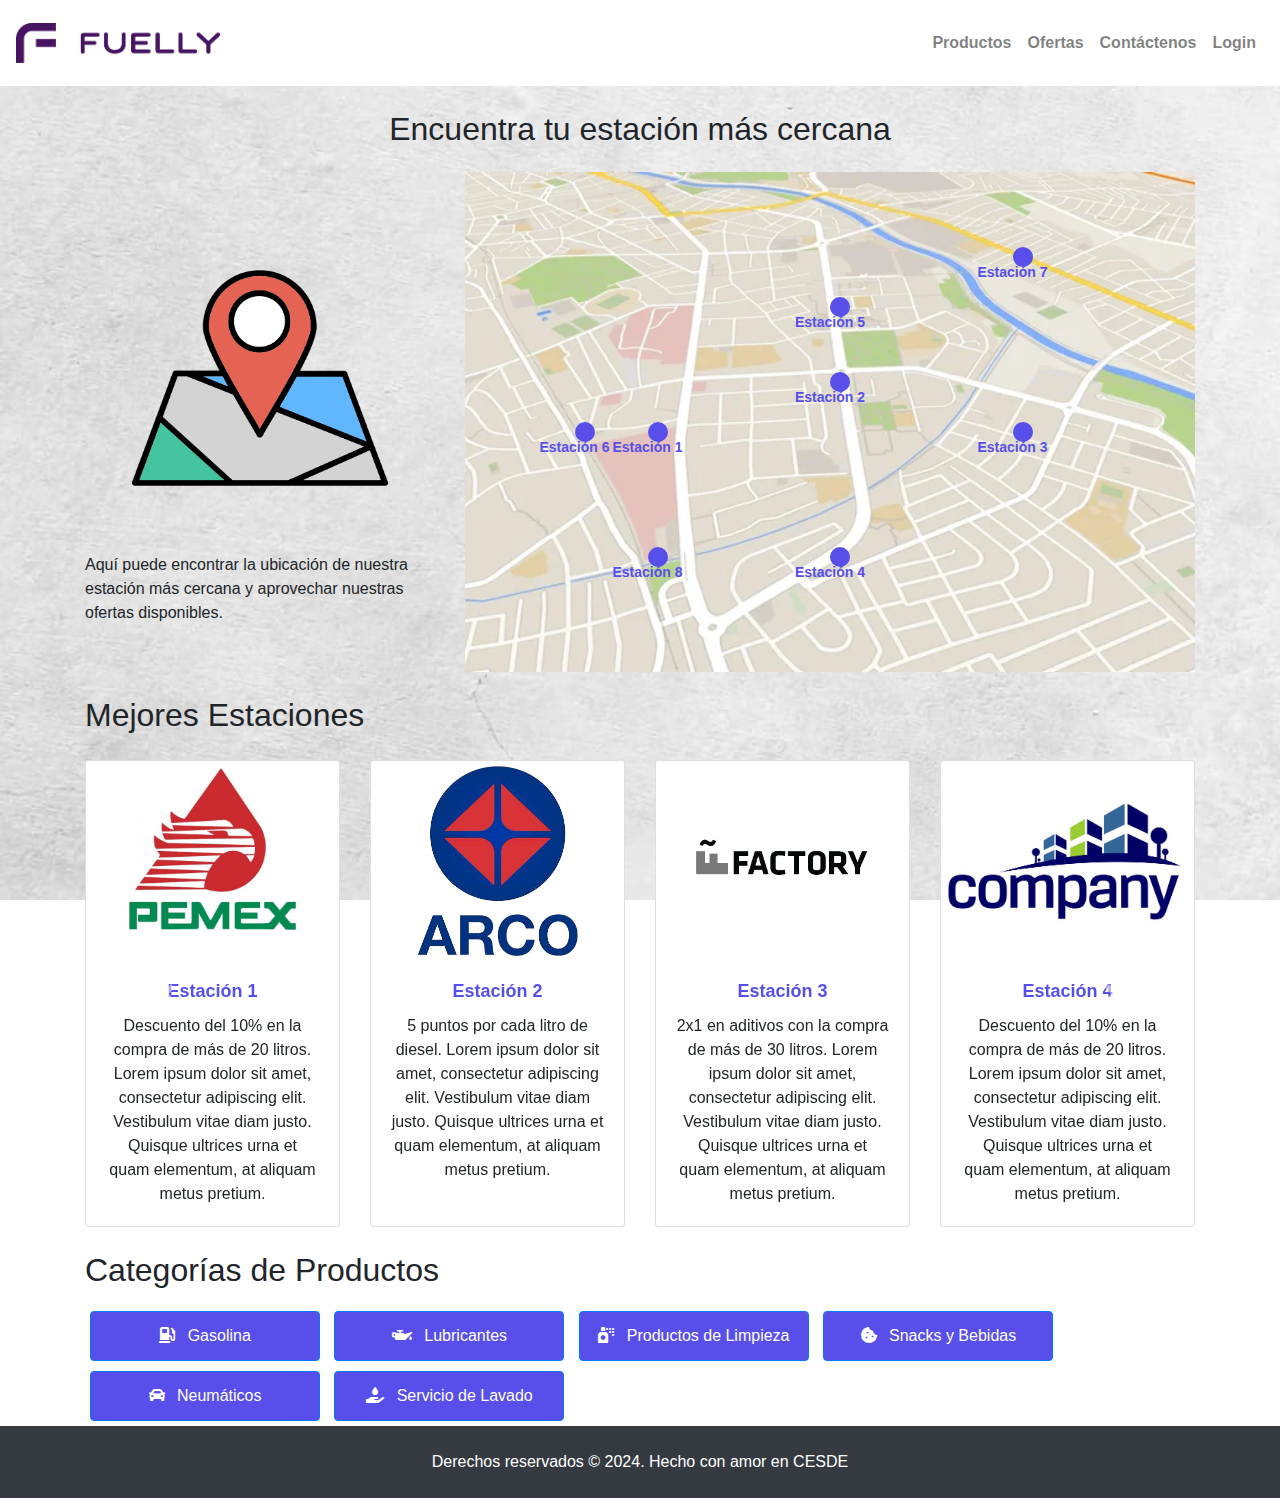
<file: ProyectoFinalFuelly/index.html>
<!DOCTYPE html>
<html lang="es">

<head>
    <meta charset="UTF-8">
    <meta name="viewport" content="width=device-width, initial-scale=1.0">
    <link rel="shortcut icon" href="/img/favicon.ico" type="image/x-icon">
    <title>Fuelly</title>
    <link rel="stylesheet" href="https://stackpath.bootstrapcdn.com/bootstrap/4.5.2/css/bootstrap.min.css">
    <link rel="stylesheet" href="https://cdnjs.cloudflare.com/ajax/libs/font-awesome/5.15.3/css/all.min.css">
    <link rel="stylesheet" href="css/estilos-generales.css">
    <script src="js/ofertas.js"></script>
</head>

<body>
    <header>
        <nav class="navbar navbar-expand-lg navbar-light bg-transparent">
            <a class="navbar-brand" href="index.html">
                <img src="img/logo.png" alt="Logo" height="40">
            </a>
            <button class="navbar-toggler" type="button" data-toggle="collapse" data-target="#navbarNav"
                aria-controls="navbarNav" aria-expanded="false" aria-label="Toggle navigation">
                <span class="navbar-toggler-icon"></span>
            </button>
            <div class="collapse navbar-collapse justify-content-end" id="navbarNav">
                <ul class="navbar-nav">
                    <li class="nav-item">
                        <a class="nav-link" href="/productos.html">Productos</a>
                    </li>
                    <li class="nav-item">
                        <a class="nav-link" href="ofertas.html">Ofertas</a>
                    </li>
                    <li class="nav-item">
                        <a class="nav-link" href="/contacto.html">Contáctenos</a>
                    </li>
                    <li class="nav-item">
                        <a class="nav-link" href="/login.html">Login</a>
                    </li>
                </ul>
            </div>
        </nav>
    </header>

    <div class="container mt-4">
        <h2 class="text-center mb-4">Encuentra tu estación más cercana</h2>
        <div class="row align-items-center">
            <div class="col-md-4 text-center text-md-left">
                <img src="img/mapa.png" alt="Imagen de la App" style="max-width: 100%; height: auto;">
                <div class="text-center text-md-left">
                    <p>Aquí puede encontrar la ubicación de nuestra estación más cercana y aprovechar nuestras ofertas
                        disponibles.</p>
                </div>
            </div>
            <div class="col-md-8">
                <div class="map-container">
                    <!-- Punto de la estación 1 -->
                    <div class="station" style="top: 50%; left: 25%;"></div>
                    <div class="station-label" style="top: calc(50% + 15px); left: 25%;">Estación 1</div>

                    <!-- Punto de la estación 2 -->
                    <div class="station" style="top: 40%; left: 50%;"></div>
                    <div class="station-label" style="top: calc(40% + 15px); left: 50%;">Estación 2</div>

                    <!-- Punto de la estación 3 -->
                    <div class="station" style="top: 50%; left: 75%;"></div>
                    <div class="station-label" style="top: calc(50% + 15px); left: 75%;">Estación 3</div>

                    <!-- Punto de la estación 4 -->
                    <div class="station" style="top: 75%; left: 50%;"></div>
                    <div class="station-label" style="top: calc(75% + 15px); left: 50%;">Estación 4</div>

                    <!-- Punto de la estación 5 -->
                    <div class="station" style="top: 25%; left: 50%;"></div>
                    <div class="station-label" style="top: calc(25% + 15px); left: 50%;">Estación 5</div>

                    <!-- Punto de la estación 6 -->
                    <div class="station" style="top: 50%; left: 15%;"></div>
                    <div class="station-label" style="top: calc(50% + 15px); left: 15%;">Estación 6</div>

                    <!-- Punto de la estación 7 -->
                    <div class="station" style="top: 15%; left: 75%;"></div>
                    <div class="station-label" style="top: calc(15% + 15px); left: 75%;">Estación 7</div>

                    <!-- Punto de la estación 8 -->
                    <div class="station" style="top: 75%; left: 25%;"></div>
                    <div class="station-label" style="top: calc(75% + 15px); left: 25%;">Estación 8</div>
                </div>
            </div>
        </div>

        <br />

        <!-- Contenido -->
        <h2>Mejores Estaciones</h2>
        <!-- Carrusel de imágenes -->

        <!-- Carrusel de imágenes de estaciones con ofertas -->
        <div id="carouselExampleControls" class="carousel slide" data-ride="carousel">
            <div class="carousel-inner">
                <!-- Aquí se cargarán dinámicamente las tarjetas de las estaciones con ofertas -->
            </div>
            <a class="carousel-control-prev" href="#carouselExampleControls" role="button" data-slide="prev">
                <!-- Corregimos el href aquí -->
                <span class="carousel-control-prev-icon" aria-hidden="true"></span>
                <span class="sr-only">Previous</span>
            </a>
            <a class="carousel-control-next" href="#carouselExampleControls" role="button" data-slide="next">
                <!-- Corregimos el href aquí -->
                <span class="carousel-control-next-icon" aria-hidden="true"></span>
                <span class="sr-only">Next</span>
            </a>
        </div>

        <!-- <div id="carouselExampleControls" class="carousel slide" data-ride="carousel">
            <div class="carousel-inner">
                <div class="carousel-item active">
                    <div class="row">
                        <div class="col-md-3">
                            <div class="card">
                                <img src="img/estacion1.jpeg" class="card-img-top" alt="Estación 1">
                                <div class="card-body">
                                    <h5 class="card-title">Nombre de la Estación 1</h5>
                                    <p class="card-text">Descripción breve de la Estación 1.</p>
                                </div>
                            </div>
                        </div>
                        <div class="col-md-3">
                            <div class="card">
                                <img src="img/estacion2.png" class="card-img-top" alt="Estación 2">
                                <div class="card-body">
                                    <h5 class="card-title">Nombre de la Estación 2</h5>
                                    <p class="card-text">Descripción breve de la Estación 2.</p>
                                </div>
                            </div>
                        </div>
                        <div class="col-md-3">
                            <div class="card">
                                <img src="img/estacion3.png" class="card-img-top" alt="Estación 3">
                                <div class="card-body">
                                    <h5 class="card-title">Nombre de la Estación 3</h5>
                                    <p class="card-text">Descripción breve de la Estación 3.</p>
                                </div>
                            </div>
                        </div>
                        <div class="col-md-3">
                            <div class="card">
                                <img src="img/estacion4.jpg" class="card-img-top" alt="Estación 4">
                                <div class="card-body">
                                    <h5 class="card-title">Nombre de la Estación 4</h5>
                                    <p class="card-text">Descripción breve de la Estación 4.</p>
                                </div>
                            </div>
                        </div>
                    </div>
                </div>
                <div class="carousel-item">
                    <div class="row">
                        <div class="col-md-3">
                            <div class="card">
                                <img src="img/estacion5.png" class="card-img-top" alt="Estación 1">
                                <div class="card-body">
                                    <h5 class="card-title">Nombre de la Estación 5</h5>
                                    <p class="card-text">Descripción breve de la Estación 5.</p>
                                </div>
                            </div>
                        </div>
                        <div class="col-md-3">
                            <div class="card">
                                <img src="img/estacion6.png" class="card-img-top" alt="Estación 2">
                                <div class="card-body">
                                    <h5 class="card-title">Nombre de la Estación 6</h5>
                                    <p class="card-text">Descripción breve de la Estación 6.</p>
                                </div>
                            </div>
                        </div>
                        <div class="col-md-3">
                            <div class="card">
                                <img src="img/estacion7.jpg" class="card-img-top" alt="Estación 3">
                                <div class="card-body">
                                    <h5 class="card-title">Nombre de la Estación 7</h5>
                                    <p class="card-text">Descripción breve de la Estación 7.</p>
                                </div>
                            </div>
                        </div>
                        <div class="col-md-3">
                            <div class="card">
                                <img src="img/estacion8.jpg" class="card-img-top" alt="Estación 4">
                                <div class="card-body">
                                    <h5 class="card-title">Nombre de la Estación 8</h5>
                                    <p class="card-text">Descripción breve de la Estación 8.</p>
                                </div>
                            </div>
                        </div>
                    </div>
                </div>
            </div>
            <a class="carousel-control-prev" href="#carouselExampleControls" role="button" data-slide="prev">
                <span class="carousel-control-prev-icon" aria-hidden="true"></span>
                <span class="sr-only">Previous</span>
            </a>
            <a class="carousel-control-next" href="#carouselExampleControls" role="button" data-slide="next">
                <span class="carousel-control-next-icon" aria-hidden="true"></span>
                <span class="sr-only">Next</span>
            </a>
        </div> -->

        <div class="row mt-4">
            <div class="col">
                <h2 class="mb-3">Categorías de Productos</h2>
                <div class="categories-buttons" role="group" aria-label="Categorías de Productos">
                    <button type="button" class="btn btn-primary category-button">
                        <i class="fas fa-gas-pump mr-2"></i> Gasolina
                    </button>
                    <button type="button" class="btn btn-primary category-button">
                        <i class="fas fa-oil-can mr-2"></i> Lubricantes
                    </button>
                    <button type="button" class="btn btn-primary category-button">
                        <i class="fas fa-spray-can mr-2"></i> Productos de Limpieza
                    </button>
                    <button type="button" class="btn btn-primary category-button">
                        <i class="fas fa-cookie-bite mr-2"></i> Snacks y Bebidas
                    </button>
                    <button type="button" class="btn btn-primary category-button">
                        <i class="fas fa-car mr-2"></i> Neumáticos
                    </button>
                    <button type="button" class="btn btn-primary category-button">
                        <i class="fas fa-hand-holding-water mr-2"></i> Servicio de Lavado
                    </button>
                </div>
            </div>
        </div>
    </div>

    <!-- Footer -->
    <footer class="bg-dark text-white text-center py-4">
        <div class="container">
            <p class="mb-0">Derechos reservados &copy; 2024. Hecho con amor en CESDE</p>
        </div>
    </footer>

    <!-- Scripts de Bootstrap -->
    <script src="https://code.jquery.com/jquery-3.5.1.slim.min.js"></script>
    <script src="https://cdn.jsdelivr.net/npm/@popperjs/core@2.5.4/dist/umd/popper.min.js"></script>
    <script src="https://stackpath.bootstrapcdn.com/bootstrap/4.5.2/js/bootstrap.min.js"></script>

    <script>
        function cargarEstacionesConOfertas() {
            const carouselInner = document.querySelector('.carousel-inner');
            const offersGrouped = groupOffers(4); // Agrupar las ofertas de 4 en 4

            // Recorremos las ofertas agrupadas y creamos las tarjetas de las estaciones
            offersGrouped.forEach((group, index) => {
                const itemClass = index === 0 ? 'carousel-item active' : 'carousel-item'; // Asignamos las clases aquí

                // Creamos un nuevo elemento div con la clase 'carousel-item' y opcionalmente 'active'
                const carouselItem = document.createElement('div');
                carouselItem.className = itemClass; // Corregimos aquí
                carouselItem.innerHTML = `
            <div class="row"> <!-- Agregamos la clase 'row' aquí -->
                ${group.map(offer => `
                    <div class="col-md-3">
                        <div class="card">
                            <img src="${offer.logo}" class="card-img-top" alt="${offer.stationName}">
                            <div class="card-body">
                                <h5 class="card-title">${offer.stationName}</h5>
                                <p class="card-text">${offer.conditions}</p>
                            </div>
                        </div>
                    </div>
                `).join('')}
            </div>
        `;

                carouselInner.appendChild(carouselItem);
            });
        }

        // Función para agrupar las ofertas en grupos de n elementos
        function groupOffers(groupSize) {
            const groupedOffers = [];
            for (let i = 0; i < offers.length; i += groupSize) {
                groupedOffers.push(offers.slice(i, i + groupSize));
            }
            return groupedOffers;
        }

        // Llamamos a la función para cargar las estaciones con ofertas al cargar la página
        window.addEventListener('load', cargarEstacionesConOfertas);
    </script>

</body>

</html>
</file>
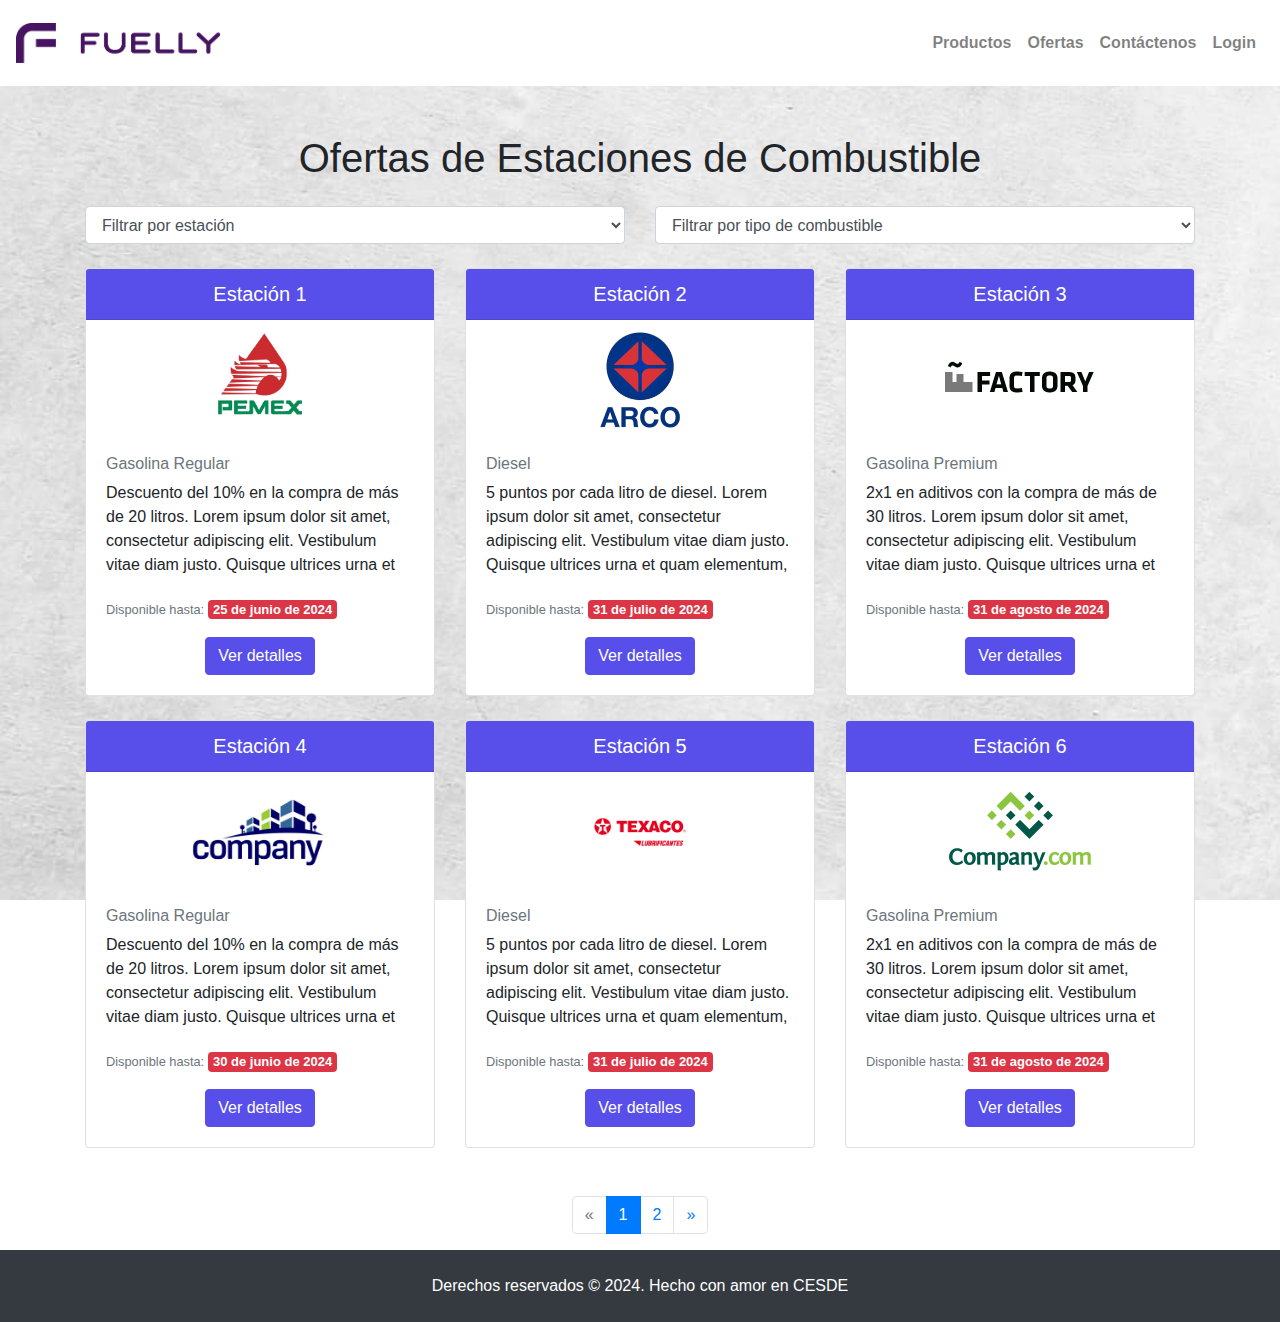
<file: ProyectoFinalFuelly/ofertas.html>
<!DOCTYPE html>
<html lang="es">

<head>
    <meta charset="UTF-8">
    <meta name="viewport" content="width=device-width, initial-scale=1.0">
    <link rel="shortcut icon" href="/img/favicon.ico" type="image/x-icon">
    <title>Ofertas</title>
    <link href="https://stackpath.bootstrapcdn.com/bootstrap/4.5.2/css/bootstrap.min.css" rel="stylesheet">
    <link href="css/ofertas.css" rel="stylesheet">
    <script src="js/ofertas.js"></script>
</head>

<body>
    <!-- Header -->
    <header>
        <nav class="navbar navbar-expand-lg navbar-light bg-transparent">
            <a class="navbar-brand" href="index.html">
                <img src="img/logo.png" alt="Logo" height="40">
            </a>
            <button class="navbar-toggler" type="button" data-toggle="collapse" data-target="#navbarNav"
                aria-controls="navbarNav" aria-expanded="false" aria-label="Toggle navigation">
                <span class="navbar-toggler-icon"></span>
            </button>
            <div class="collapse navbar-collapse justify-content-end" id="navbarNav">
                <ul class="navbar-nav">
                    <li class="nav-item">
                        <a class="nav-link" href="/productos.html">Productos</a>
                    </li>
                    <li class="nav-item">
                        <a class="nav-link" href="ofertas.html">Ofertas</a>
                    </li>
                    <li class="nav-item">
                        <a class="nav-link" href="/contacto.html">Contáctenos</a>
                    </li>
                    <li class="nav-item">
                        <a class="nav-link" href="/login.html">Login</a>
                    </li>
                </ul>
            </div>
        </nav>
    </header>
    <!-- Contenedor principal -->
    <div class="container mt-5">
        <!-- Título principal -->
        <h1 class="text-center mb-4">Ofertas de Estaciones de Combustible</h1>

        <!-- Filtros -->
        <div class="row mb-4">
            <div class="col-md-6">
                <!-- Selector de estaciones -->
                <select id="station-filter" class="form-control">
                    <option value="">Filtrar por estación</option>
                </select>
            </div>
            <div class="col-md-6">
                <!-- Selector de tipo de combustible -->
                <select id="fuel-filter" class="form-control">
                    <option value="">Filtrar por tipo de combustible</option>
                </select>
            </div>
        </div>

        <!-- Grid de ofertas -->
        <div class="row" id="offers-grid">
            <!-- Aquí irán las ofertas -->
        </div>

        <!-- Paginación -->
        <nav aria-label="Page navigation example" class="mt-4">
            <ul class="pagination justify-content-center" id="pagination">
                <!-- Paginación dinámica -->
            </ul>
        </nav>
    </div>

    <!-- Footer -->
    <footer class="bg-dark text-white text-center py-4">
        <div class="container">
            <p class="mb-0">Derechos reservados &copy; 2024. Hecho con amor en CESDE</p>
        </div>
    </footer>

    <!-- Script para cargar ofertas -->
    <script src="js/cargarOfertas.js"></script>
    <!-- Scripts de jQuery y Bootstrap -->
    <script src="https://code.jquery.com/jquery-3.5.1.slim.min.js"></script>
    <script src="https://stackpath.bootstrapcdn.com/bootstrap/4.5.2/js/bootstrap.min.js"></script>
</body>

</html>
</file>
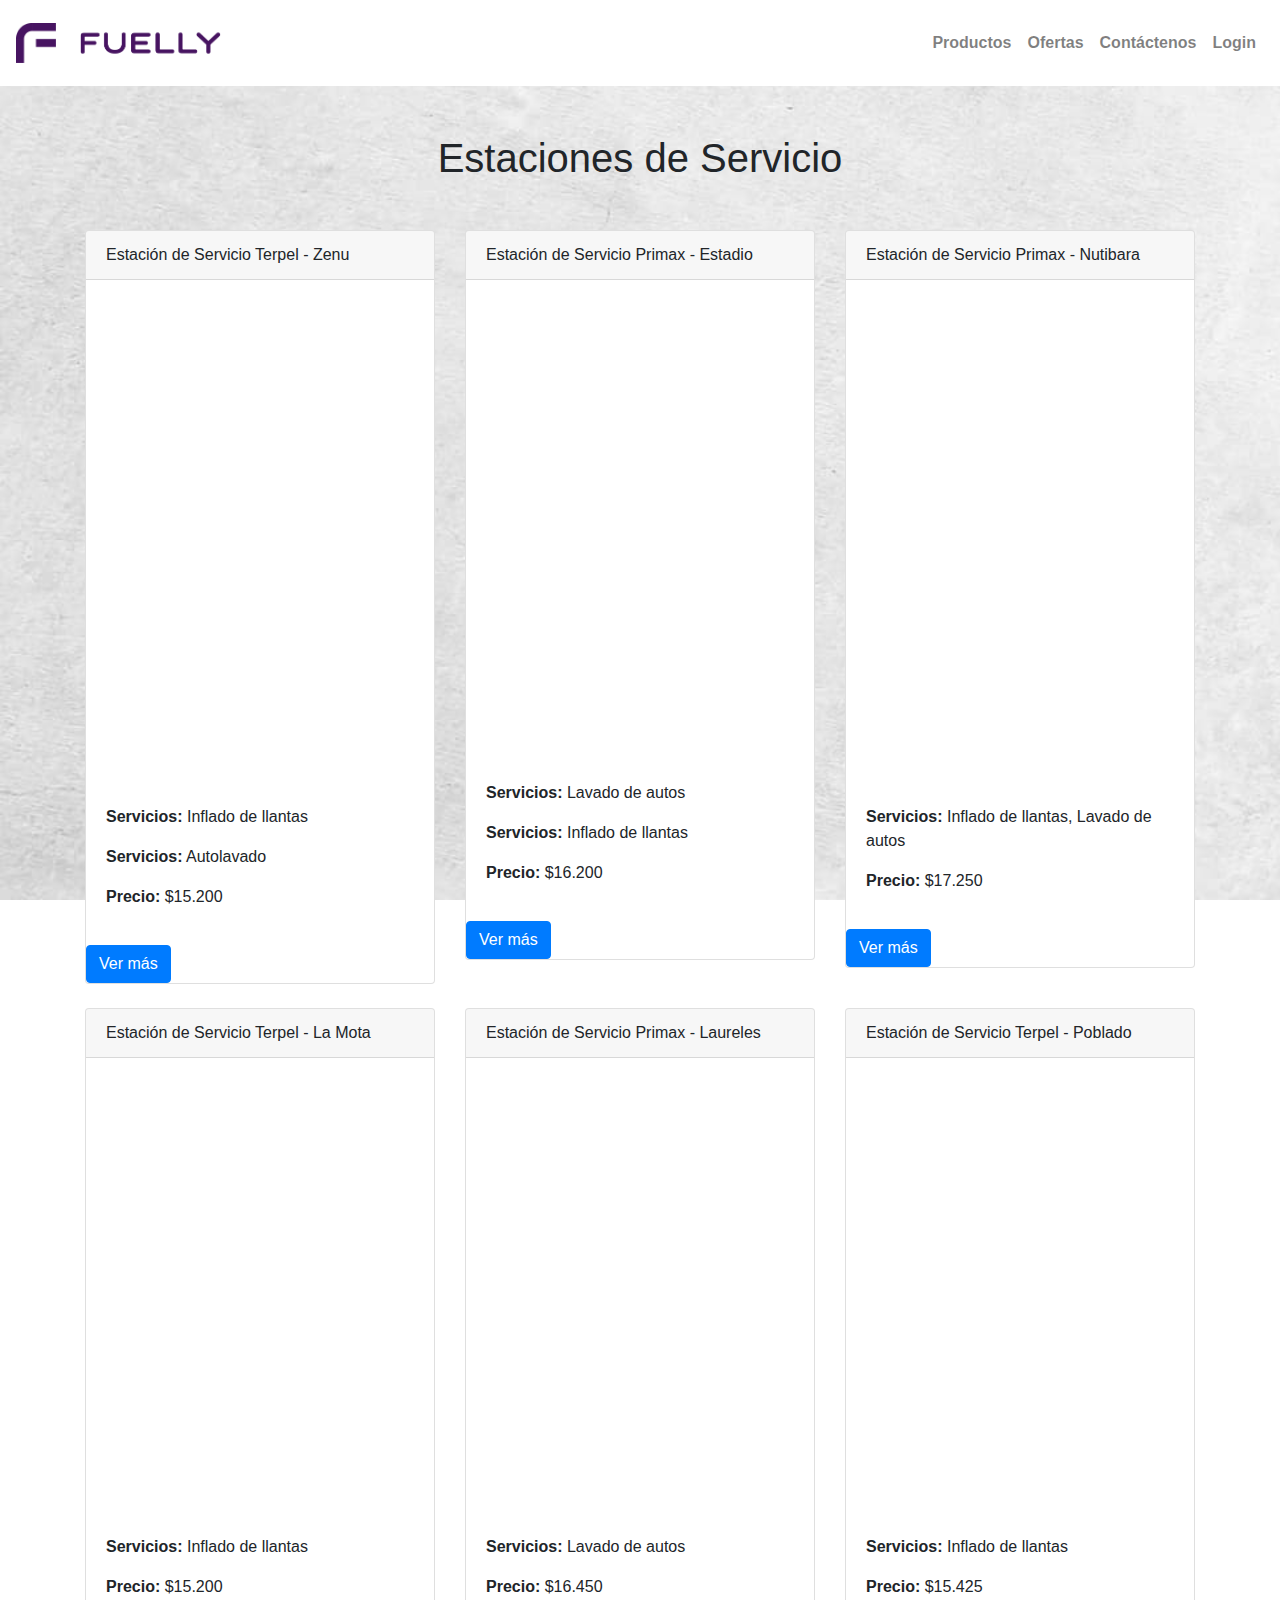
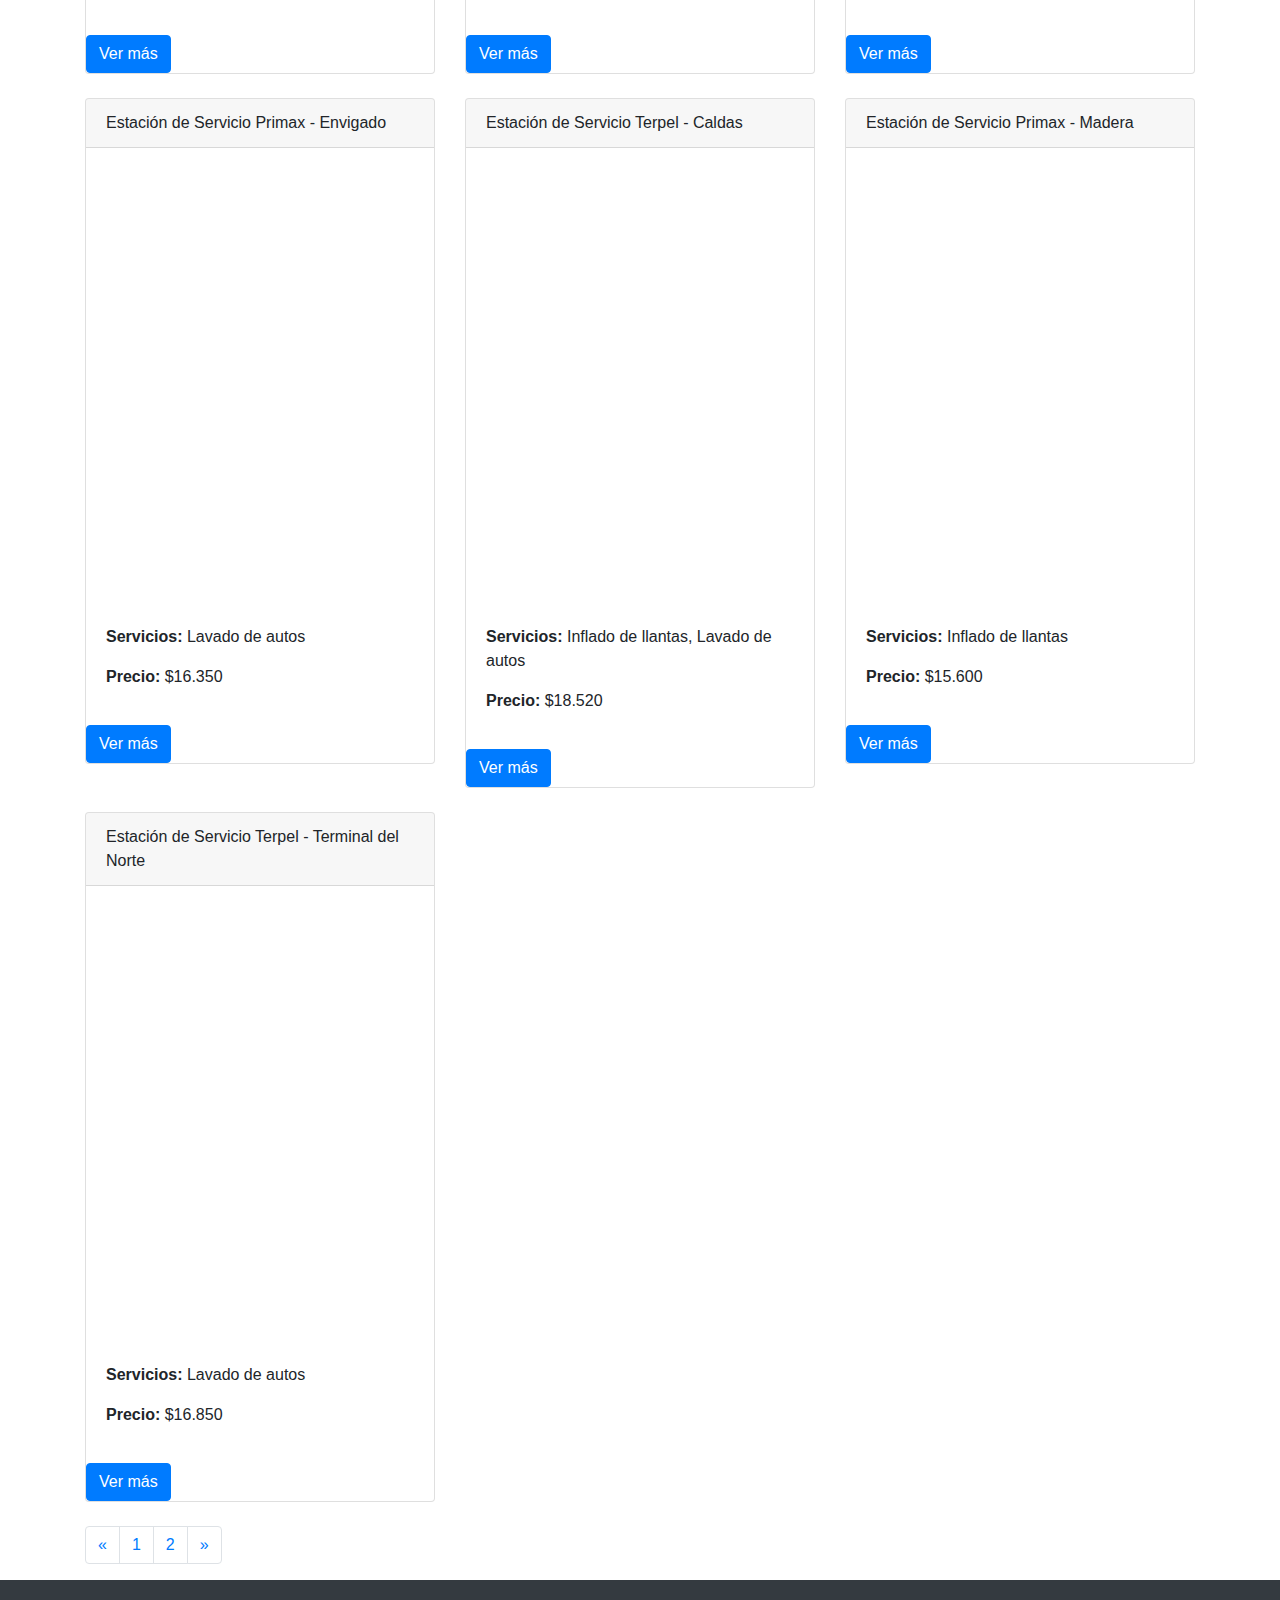
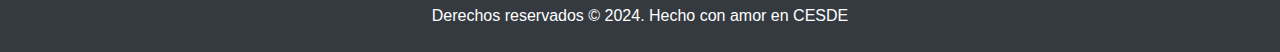
<file: ProyectoFinalFuelly/productos.html>
<!DOCTYPE html>
<html lang="es">

<head>
    <meta charset="UTF-8">
    <meta name="viewport" content="width=device-width, initial-scale=1.0">
    <link rel="shortcut icon" href="/img/favicon.ico" type="image/x-icon">
    <title>Fuelly</title>
    <link rel="stylesheet" href="https://stackpath.bootstrapcdn.com/bootstrap/4.5.2/css/bootstrap.min.css">
    <link rel="stylesheet" href="https://cdnjs.cloudflare.com/ajax/libs/font-awesome/5.15.3/css/all.min.css">
    <link rel="stylesheet" href="css/login.css">
    <script src="js/ofertas.js"></script>
</head>

<body>
    <header>
        <nav class="navbar navbar-expand-lg navbar-light bg-transparent">
            <a class="navbar-brand" href="index.html">
                <img src="img/logo.png" alt="Logo" height="40">
            </a>
            <button class="navbar-toggler" type="button" data-toggle="collapse" data-target="#navbarNav"
                aria-controls="navbarNav" aria-expanded="false" aria-label="Toggle navigation">
                <span class="navbar-toggler-icon"></span>
            </button>
            <div class="collapse navbar-collapse justify-content-end" id="navbarNav">
                <ul class="navbar-nav">
                    <li class="nav-item">
                        <a class="nav-link" href="/productos.html">Productos</a>
                    </li>
                    <li class="nav-item">
                        <a class="nav-link" href="ofertas.html">Ofertas</a>
                    </li>
                    <li class="nav-item">
                        <a class="nav-link" href="/contacto.html">Contáctenos</a>
                    </li>
                    <li class="nav-item">
                        <a class="nav-link" href="/login.html">Login</a>
                    </li>
                </ul>
            </div>
        </nav>
    </header>
        <main>
            <div class="container mt-5">
                <h1 class="text-center mb-4">Estaciones de Servicio</h1>
    
           
            <div class="row mb-4">
                <div class="col-md-6">
                    
                    
                </div>
            </div>
    
         
            <div class="row" id="offers-grid">
                
                <div class="col-md-4 mb-4">
                    <div class="card offer-card">
                        <div class="card-header">Estación de Servicio Terpel - Zenu</div>
                        <div class="card-body">
                            <iframe src="https://www.google.com/maps/embed?pb=!1m18!1m12!1m3!1d3965.714871991533!2d-75.56698992500897!3d6.301145993688009!2m3!1f0!2f0!3f0!3m2!1i1024!2i768!4f13.1!3m3!1m2!1s0x8e442f256b88e659%3A0x946fff42b1db124c!2sEstaci%C3%B3n%20de%20Servicio%20Terpel%20Zenu!5e0!3m2!1ses-419!2sco!4v1718055606221!5m2!1ses-419!2sco" width="320" height="450" style="border:0;" allowfullscreen="" loading="lazy" referrerpolicy="no-referrer-when-downgrade"></iframe>
                            <br> <br> <br>
                            <p><b>Servicios:</b> Inflado de llantas</p>
                <p><b>Servicios:</b> Autolavado</p>
                <p><b>Precio:</b> $15.200</p>
                    
                        </div>
                        
                        <div class="btn-container">
                            <button class="btn btn-primary">Ver más</button>
                        </div>
                    </div>
                </div>
                <div class="col-md-4 mb-4">
                    <div class="card offer-card">
                        <div class="card-header">Estación de Servicio Primax - Estadio</div>
                        <div class="card-body">
                            <iframe src="https://www.google.com/maps/embed?pb=!1m18!1m12!1m3!1d285.4685086990533!2d-75.586246715926!3d6.2582299423843315!2m3!1f0!2f0!3f0!3m2!1i1024!2i768!4f13.1!3m3!1m2!1s0x8e4429ce05e6174f%3A0x24565aac1c0f0e26!2sPrimax%20Estadio!5e0!3m2!1ses-419!2sco!4v1718055693018!5m2!1ses-419!2sco" width="320" height="450" style="border:0;" allowfullscreen="" loading="lazy" referrerpolicy="no-referrer-when-downgrade"></iframe>
    <br> <br>
                            <p><b>Servicios:</b> Lavado de autos</p>
                <p><b>Servicios:</b> Inflado de llantas</p>
                <p><b>Precio:</b> $16.200</p>
                        
                        </div>
                        <div class="btn-container">
                            <button class="btn btn-primary">Ver más</button>
                        </div>
                    </div>
                </div>
                <div class="col-md-4 mb-4">
                    <div class="card offer-card">
                        <div class="card-header">Estación de Servicio Primax - Nutibara</div>
                        <div class="card-body">
                            <iframe src="https://www.google.com/maps/embed?pb=!1m18!1m12!1m3!1d2054.3096065648106!2d-75.59952307169054!3d6.248135975651901!2m3!1f0!2f0!3f0!3m2!1i1024!2i768!4f13.1!3m3!1m2!1s0x8e4429e1e74c4931%3A0x7a454c497844b8!2sGasolinera%20-%20Nutibara%20%7C%20Primax!5e0!3m2!1ses-419!2sco!4v1718055799802!5m2!1ses-419!2sco" width="320" height="450" style="border:0;" allowfullscreen="" loading="lazy" referrerpolicy="no-referrer-when-downgrade"></iframe>
                            <br> <br> <br> 
                            <p><b>Servicios:</b> Inflado de llantas, Lavado de autos</p>
                <p><b>Precio:</b> $17.250</p>
                        </div>
                
                        <div class="btn-container">
                            <button class="btn btn-primary">Ver más</button>
                        </div>
                    </div>
                </div>
                <div class="col-md-4 mb-4">
                    <div class="card offer-card">
                        <div class="card-header">Estación de Servicio Terpel - La Mota</div>
                        <div class="card-body">
                            <iframe src="https://www.google.com/maps/embed?pb=!1m18!1m12!1m3!1d3966.3795415938293!2d-75.59925028835109!3d6.213572926659137!2m3!1f0!2f0!3f0!3m2!1i1024!2i768!4f13.1!3m3!1m2!1s0x8e4429dde5ad3b39%3A0x283d7a8c79a4363f!2sEstaci%C3%B3n%20de%20Servicio%20Terpel%20La%20Mota!5e0!3m2!1ses-419!2sco!4v1718055833497!5m2!1ses-419!2sco" width="320" height="450" style="border:0;" allowfullscreen="" loading="lazy" referrerpolicy="no-referrer-when-downgrade"></iframe>
    
                <p><b>Servicios:</b> Inflado de llantas</p>
                <p><b>Precio:</b> $15.200</p>
                        
                        </div>
    
                        <div class="btn-container">
                            <button class="btn btn-primary">Ver más</button>
                        </div>
                    </div>
                </div>
                <div class="col-md-4 mb-4">
                    <div class="card offer-card">
                        <div class="card-header">Estación de Servicio Primax - Laureles</div>
                        <div class="card-body">
                            <iframe src="https://www.google.com/maps/embed?pb=!1m18!1m12!1m3!1d1983.067814149549!2d-75.59349578621362!3d6.245851600000012!2m3!1f0!2f0!3f0!3m2!1i1024!2i768!4f13.1!3m3!1m2!1s0x8e44295393011a33%3A0x3e157096051c6d16!2sPrimax%20Laureles!5e0!3m2!1ses-419!2sco!4v1718056011194!5m2!1ses-419!2sco" width="320" height="450" style="border:0;" allowfullscreen="" loading="lazy" referrerpolicy="no-referrer-when-downgrade"></iframe>
    
                <p><b>Servicios:</b> Lavado de autos</p>
                <p><b>Precio:</b> $16.450</p>
                            
                        </div>
                        
                        <div class="btn-container">
                            <button class="btn btn-primary">Ver más</button>
                        </div>
                    </div>
                </div>
                <div class="col-md-4 mb-4">
                    <div class="card offer-card">
                        <div class="card-header">Estación de Servicio Terpel - Poblado</div>
                        <div class="card-body">
                            <iframe src="https://www.google.com/maps/embed?pb=!1m18!1m12!1m3!1d15865.187875111775!2d-75.56915632279092!3d6.224519005842145!2m3!1f0!2f0!3f0!3m2!1i1024!2i768!4f13.1!3m3!1m2!1s0x8e44283424dce2ef%3A0x5ee22407355dd7c3!2sTerpel%20-%20El%20Encierro!5e0!3m2!1ses-419!2sco!4v1718056080331!5m2!1ses-419!2sco" width="320" height="450" style="border:0;" allowfullscreen="" loading="lazy" referrerpolicy="no-referrer-when-downgrade"></iframe>
                            <p><b>Servicios:</b> Inflado de llantas</p>
                            <p><b>Precio:</b> $15.425</p>
    
                        </div>
                        
                        <div class="btn-container">
                            <button class="btn btn-primary">Ver más</button>
                        </div>
                    </div>
                </div>
                <div class="col-md-4 mb-4">
                    <div class="card offer-card">
                        <div class="card-header">Estación de Servicio Primax - Envigado</div>
                        <div class="card-body">
                            <iframe src="https://www.google.com/maps/embed?pb=!1m18!1m12!1m3!1d7933.409167966109!2d-75.58272098326336!3d6.170296491874065!2m3!1f0!2f0!3f0!3m2!1i1024!2i768!4f13.1!3m3!1m2!1s0x8e468362facbc83f%3A0x43b5170cff4f0978!2sPrimax%20Envigado!5e0!3m2!1ses-419!2sco!4v1718056142965!5m2!1ses-419!2sco" width="320" height="450" style="border:0;" allowfullscreen="" loading="lazy" referrerpolicy="no-referrer-when-downgrade"></iframe>
                <p><b>Servicios:</b> Lavado de autos</p>
                <p><b>Precio:</b> $16.350</p>
    
                        </div>
    
                        <div class="btn-container">
                            <button class="btn btn-primary">Ver más</button>
                        </div>
                    </div>
                </div>
                <div class="col-md-4 mb-4">
                    <div class="card offer-card">
                        <div class="card-header">Estación de Servicio Terpel - Caldas</div>
                        <div class="card-body">
                            <iframe src="https://www.google.com/maps/embed?pb=!1m18!1m12!1m3!1d3967.24955005381!2d-75.64195847799523!3d6.097052712182947!2m3!1f0!2f0!3f0!3m2!1i1024!2i768!4f13.1!3m3!1m2!1s0x8e4686919c047ac3%3A0xadb5e5b1c1e450a0!2sTerpel!5e0!3m2!1ses-419!2sco!4v1718056200901!5m2!1ses-419!2sco" width="320" height="450" style="border:0;" allowfullscreen="" loading="lazy" referrerpolicy="no-referrer-when-downgrade"></iframe>
    
                           
                            <p><b>Servicios:</b> Inflado de llantas, Lavado de autos</p>
                            <p><b>Precio:</b> $18.520</p>
                        
                        </div>
                     
                        <div class="btn-container">
                            <button class="btn btn-primary">Ver más</button>
                        </div>
                    </div>
                </div>
                <div class="col-md-4 mb-4">
                    <div class="card offer-card">
                        <div class="card-header">Estación de Servicio Primax - Madera</div>
                        <div class="card-body">
                            <iframe src="https://www.google.com/maps/embed?pb=!1m18!1m12!1m3!1d7934.490689898386!2d-75.6370758860288!3d6.097621236161831!2m3!1f0!2f0!3f0!3m2!1i1024!2i768!4f13.1!3m3!1m2!1s0x8e46877a5ddcbeff%3A0x4bd72ba83e585548!2sPrimax%20%7C%20La%20Miel!5e0!3m2!1ses-419!2sco!4v1718056280266!5m2!1ses-419!2sco" width="320" height="450" style="border:0;" allowfullscreen="" loading="lazy" referrerpolicy="no-referrer-when-downgrade"></iframe>
    
                            <p><b>Servicios:</b> Inflado de llantas</p>
                <p><b>Precio:</b> $15.600</p>
                           
                        </div>
                   
                        <div class="btn-container">
                            <button class="btn btn-primary">Ver más</button>
                        </div>
                    </div>
                </div>
                <div class="col-md-4 mb-4">
                    <div class="card offer-card">
                        <div class="card-header">Estación de Servicio Terpel - Terminal del Norte
                        </div>
                        <div class="card-body">
                            <iframe src="https://www.google.com/maps/embed?pb=!1m18!1m12!1m3!1d3965.876397214088!2d-75.57325786823678!3d6.279976232325764!2m3!1f0!2f0!3f0!3m2!1i1024!2i768!4f13.1!3m3!1m2!1s0x8e4428d9a9b1d495%3A0xaca2fbda8d557588!2sEstaci%C3%B3n%20de%20Servicio%20Terpel%20Terminal!5e0!3m2!1ses-419!2sco!4v1718056499087!5m2!1ses-419!2sco" width="320" height="450" style="border:0;" allowfullscreen="" loading="lazy" referrerpolicy="no-referrer-when-downgrade"></iframe>
                        
                            <p><b>Servicios:</b> Lavado de autos</p>
                <p><b>Precio:</b> $16.850</p>
                        </div>
    
                        <div class="btn-container">
                            <button class="btn btn-primary">Ver más</button>
                        </div>
                    </div>
                </div>
            </div>
    
          
        
    </body>
    
        <ul class="pagination">
          <li class="page-item">
            <a class="page-link" href="#" aria-label="Previous">
              <span aria-hidden="true">&laquo;</span>
            </a>
          </li>
          <li class="page-item"><a class="page-link" href="#">1</a></li>
          <li class="page-item"><a class="page-link" href="#">2</a></li>
          <li class="page-item">
            <a class="page-link" href="#" aria-label="Next">
              <span aria-hidden="true">&raquo;</span>
            </a>
          </li>
        </ul>
      </nav>

        </main>
    <footer class="bg-dark text-white text-center py-4">
        <div class="container">
            <p class="mb-0">Derechos reservados &copy; 2024. Hecho con amor en CESDE</p>
        </div>
    </footer>
</file>
<file: ProyectoFinalFuelly/css/estilos-generales.css>
body {
    background-image: url('../img/fondo.jpg');
    background-size: cover;
    background-repeat: no-repeat;
    background-attachment: fixed;
}

/* Estilo para el header */
header {
    background-color: white;
    padding-top: 10px;
    padding-bottom: 10px;
}

.navbar-nav .nav-link {
    color: #584fea;
    /* Color del texto de las opciones */
    font-weight: bold;
    /* Texto en negrita */
}

.navbar-nav .nav-link:hover {
    color: #ffc107;
    /* Color del texto al pasar el mouse */
}

/* Estilo para el carrusel */
#carouselExampleControls {
    width: 100%;
    margin-top: 25px;
}

.carousel-item .card {
    height: 100%;
}

.carousel-item .card img {
    height: 200px;
    /* Altura fija para todas las imágenes */
    width: 100%;
    /* Ancho del 100% */
    object-fit: contain;
    /* Ajuste de tamaño de las imágenes */
}

.carousel-item .card-body {
    text-align: center;
}

.carousel-item .card-title {
    color: #584fea;
    /* Color del nombre de la estación */
    font-weight: bold;
    /* Texto en negrita */
    font-size: large;
}

/* Agregar animación para el carrusel */
@keyframes fadeIn {
    from {
        opacity: 0;
    }

    to {
        opacity: 1;
    }
}

/* Aplicar animación al carrusel */
.carousel-item {
    animation: fadeIn 1s ease-in-out;
}

.card:hover {
    transform: scale(1.05);
    /* Aumenta el tamaño al 105% */
    transition: transform 0.3s ease;
    /* Transición suave durante 0.3 segundos */
}

.map-container {
    width: 100%;
    height: 500px;
    /* Altura del mapa */
    background-image: url('../img/fondo-mapa.jpg');
    /* Ruta de la imagen de mapa */
    background-size: cover;
    /* Ajusta la imagen de fondo al tamaño del contenedor */
    background-repeat: no-repeat;
    /* Evita que la imagen de fondo se repita */
    position: relative;
    /* Posición relativa para que los puntos cardinales se posicionen correctamente */
    overflow: hidden;
    /* Evita que los puntos cardinales se desborden del contenedor */
}

/* Estilos de los puntos de las estaciones */
.station {
    width: 20px;
    height: 20px;
    background-color: #584fea;
    border-radius: 50%;
    position: absolute;
    cursor: pointer;
    transition: transform 0.2s ease-in-out;
}

.station-label {
    position: absolute;
    top: calc(50% + 15px);
    left: 50%;
    transform: translateX(-50%);
    font-size: 14px;
    font-weight: bold;
    color: #584fea;
    text-align: center;
}

.station:hover {
    transform: scale(1.2);
}

.category-button {
    width: 230px;
    margin: 5px;
    height: 50px;
    background-color: #584FEB;
}
</file>
<file: ProyectoFinalFuelly/css/ofertas.css>
body {
    background-image: url('../img/fondo.jpg');
    background-size: cover;
    background-repeat: no-repeat;
    background-attachment: fixed;
}

/* Estilo para el header */
header {
    background-color: white;
    padding-top: 10px;
    padding-bottom: 10px;
}
.navbar-nav .nav-link {
    color: #584fea;
    /* Color del texto de las opciones */
    font-weight: bold;
    /* Texto en negrita */
}

.navbar-nav .nav-link:hover {
    color: #ffc107;
    /* Color del texto al pasar el mouse */
}

.offer-card {
    cursor: pointer;
    height: 100%;
    display: flex;
    flex-direction: column;
}

.offer-card img {
    max-height: 100px;
    object-fit: contain;
    margin-bottom: 10px;
    margin-top: 10px;
}

.offer-card:hover {
    box-shadow: 0px 0px 10px rgba(0, 0, 0, 0.1);
    transform: translateY(-5px);
    transition: all 0.3s ease;
}

.card-header {
    background-color: #584fea;
    color: white;
    text-align: center;
    padding: 10px 0;
    font-size: 1.25rem;
}

.card-body {
    flex-grow: 1;
}

.card-text.conditions {
    max-height: 100px;
    overflow: hidden;
    text-overflow: ellipsis;
}

.validity-text {
    font-size: small;
}

.btn-container {
    text-align: center;
    margin-top: auto;
}

.btn-primary {
    background-color: #584fea;
    border-color: #584fea;
}

.btn-primary:hover {
    background-color: #584fea;
    border-color: #584fea;
}
</file>
<file: ProyectoFinalFuelly/css/login.css>
body {
    background-image: url('../img/fondo.jpg');
    background-size: cover;
    background-repeat: no-repeat;
    background-attachment: fixed;
}

/* Estilo para el header */
header {
    background-color: white;
    padding-top: 10px;
    padding-bottom: 10px;
}

.navbar-nav .nav-link {
    color: #584fea;
    /* Color del texto de las opciones */
    font-weight: bold;
    /* Texto en negrita */
}

.navbar-nav .nav-link:hover {
    color: #ffc107;
    /* Color del texto al pasar el mouse */
}

@media (max-width:767px) {
    .contenedor {
        display: flex;
        justify-content: center;
        margin-top: 30px;
        margin-bottom: 30px;
    }
    .login {
        width: 400px;
        height: 500px;
        border-radius: 25px;
        background-color: #621e75;
        box-shadow: 0px 14px 20px black;
        display: inline-block;
        position: relative;
    }
    #loginIMG, #registroIMG{
        width: 75px;
        height: 75px;
        position: absolute;
        left: 165px;
        top: 35px;
    }
    .login h2, .registro h2 {
        font-size: 20px;
        margin-top: 140px;
        margin-left: 170px;
        color: white;
    }
    .contenedorLogin, .contenedoregistro{
        display: flex;
        flex-direction: column;
        align-items: flex-start;
        position: absolute;
        top: 185px;
        left: 50px;
        color: white;
    }
    .login h3{
        position: absolute;
        bottom: 20px;
    }
    
    .input{
        border: none;
        outline: none;
        background-color: #621e75;
    }
    
    .input2{
        border: none;
        outline: none;
        background-color: #621e75;
    }
    .raya{
        border-bottom: 1px solid white;
        margin-top: 1px;
        width: 300px;
    }
    .buttonlogin{
        display: inline-block;
        padding-top: 5px;
        padding-right: 20px;
        padding-bottom: 5px;
        padding-left: 20px;
        margin-left: 110px;
        border: none;
        outline: none;
        color: white;
        letter-spacing: 2px;
        border: 1px solid white;
        border-radius: 2px;
        background-color: #621e75;
    }

    .registro{
        width: 400px;
        height: 850px;
        border-radius: 25px;
        background-color: #621e75 ;
        box-shadow: 0px 14px 20px black;
        position: relative;
    }
    #regis {
        margin-left: 140px;
    }
    .buttonregistro{
        display: inline-block;
        padding-top: 5px;
        padding-right: 20px;
        padding-bottom: 5px;
        padding-left: 20px;
        margin-left: 80px;
        margin-top: 15px;
        border: none;
        outline: none;
        color: white;
        letter-spacing: 2px;
        border: 1px solid white;
        border-radius: 2px;
        background-color: #621e75;
    
    }
    .input2{
        border: none;
        outline: none;
        background-color: #621e75;
    }



    
}

@media ((min-width:767px)and (max-width:1023px)) {
    .contenedor {
        display: flex;
        justify-content: center;
        margin-top: 30px;
        margin-bottom: 30px;
    }
    .login {
        width: 400px;
        height: 500px;
        border-radius: 25px;
        background-color: #621e75;
        box-shadow: 0px 14px 20px black;
        display: inline-block;
        position: relative;
    }
    #loginIMG, #registroIMG{
        width: 75px;
        height: 75px;
        position: absolute;
        left: 165px;
        top: 35px;
    }
    .login h2, .registro h2 {
        font-size: 20px;
        margin-top: 140px;
        margin-left: 170px;
        color: white;
    }
    .contenedorLogin, .contenedoregistro{
        display: flex;
        flex-direction: column;
        align-items: flex-start;
        position: absolute;
        top: 185px;
        left: 50px;
        color: white;
    }
    .login h3{
        position: absolute;
        bottom: 20px;
    }
    
    .input{
        border: none;
        outline: none;
        background-color: #621e75;
    }
    
    .input2{
        border: none;
        outline: none;
        background-color: #621e75;
    }
    .raya{
        border-bottom: 1px solid white;
        margin-top: 1px;
        width: 300px;
    }
    .buttonlogin{
        display: inline-block;
        padding-top: 5px;
        padding-right: 20px;
        padding-bottom: 5px;
        padding-left: 20px;
        margin-left: 110px;
        border: none;
        outline: none;
        color: white;
        letter-spacing: 2px;
        border: 1px solid white;
        border-radius: 2px;
        background-color: #621e75;
    }

    .registro{
        width: 400px;
        height: 850px;
        border-radius: 25px;
        background-color: #621e75 ;
        box-shadow: 0px 14px 20px black;
        position: relative;
    }
    #regis {
        margin-left: 140px;
    }
    .buttonregistro{
        display: inline-block;
        padding-top: 5px;
        padding-right: 20px;
        padding-bottom: 5px;
        padding-left: 20px;
        margin-left: 80px;
        margin-top: 15px;
        border: none;
        outline: none;
        color: white;
        letter-spacing: 2px;
        border: 1px solid white;
        border-radius: 2px;
        background-color: #621e75;
    
    }
    .input2{
        border: none;
        outline: none;
        background-color: #621e75;
    }



    
}

@media (min-width:1024px) {
    .contenedor {
        display: flex;
        justify-content: center;
        margin-top: 30px;
        margin-bottom: 30px;
    }
    .login {
        width: 400px;
        height: 500px;
        border-radius: 25px;
        background-color: #621e75;
        box-shadow: 0px 14px 20px black;
        position: relative;
    }
    #loginIMG, #registroIMG{
        width: 75px;
        height: 75px;
        position: absolute;
        left: 165px;
        top: 35px;
    }
    .login h2, .registro h2 {
        font-size: 20px;
        margin-top: 140px;
        margin-left: 170px;
        color: white;
    }
    .contenedorLogin, .contenedoregistro{
        display: flex;
        flex-direction: column;
        align-items: flex-start;
        position: absolute;
        top: 185px;
        left: 50px;
        color: white;
    }
    .login h3{
        position: absolute;
        bottom: 20px;
    }
    
    .input{
        border: none;
        outline: none;
        background-color: #621e75;
    }
    
    .input2{
        border: none;
        outline: none;
        background-color: #621e75;
    }
    .raya{
        border-bottom: 1px solid white;
        margin-top: 1px;
        width: 300px;
    }
    .buttonlogin{
        display: inline-block;
        padding-top: 5px;
        padding-right: 20px;
        padding-bottom: 5px;
        padding-left: 20px;
        margin-left: 110px;
        border: none;
        outline: none;
        color: white;
        letter-spacing: 2px;
        border: 1px solid white;
        border-radius: 2px;
        background-color: #621e75;
    }

    .registro{
        width: 400px;
        height: 850px;
        border-radius: 25px;
        background-color: #621e75 ;
        box-shadow: 0px 14px 20px black;
        position: relative;
    }
    #regis {
        margin-left: 140px;
    }
    .buttonregistro{
        display: inline-block;
        padding-top: 5px;
        padding-right: 20px;
        padding-bottom: 5px;
        padding-left: 20px;
        margin-left: 80px;
        margin-top: 15px;
        border: none;
        outline: none;
        color: white;
        letter-spacing: 2px;
        border: 1px solid white;
        border-radius: 2px;
        background-color: #621e75;
    
    }
    .input2{
        border: none;
        outline: none;
        background-color: #621e75;
    }
    .display {
        display: flex;
        justify-content: space-evenly;
    }
    .login{
        margin-top: 100px;
    }

    
}
</file>
